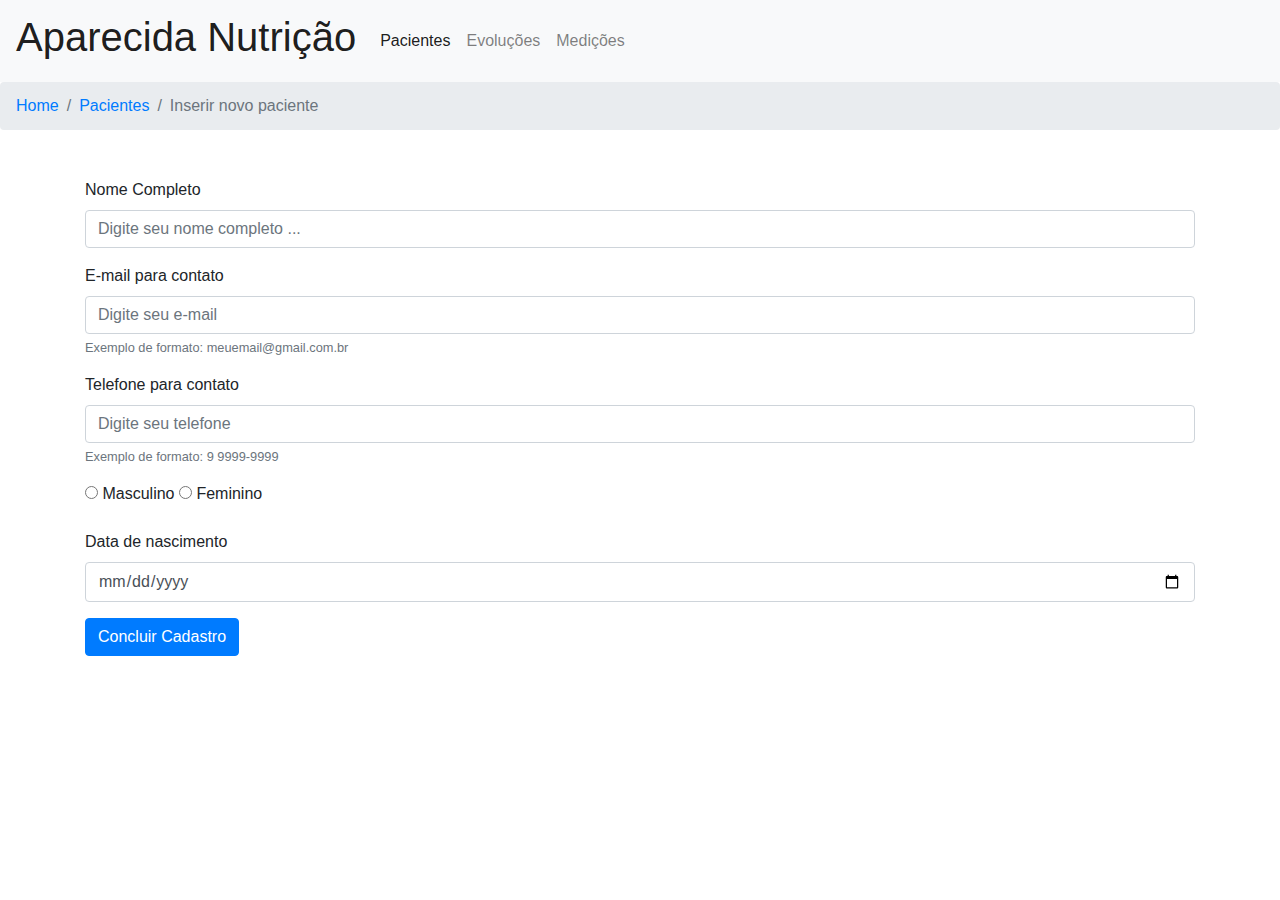
<file: js/app/views/pacientes/form.html>
<!DOCTYPE html>
<html lang="pt-br">
<head>
    <meta charset="UTF-8">
    <meta name="viewport" content="width=device-width, initial-scale=1.0">
    <title>Aparecida Nutri - Pacientes</title>
    <link rel="icon" href="favicon.ico" type="image/x-icon">
	<link rel="stylesheet" href="https://maxcdn.bootstrapcdn.com/bootstrap/4.0.0/css/bootstrap.min.css" integrity="sha384-Gn5384xqQ1aoWXA+058RXPxPg6fy4IWvTNh0E263XmFcJlSAwiGgFAW/dAiS6JXm" crossorigin="anonymous">
</head>
<body>
    <header>
		<nav class="navbar navbar-expand-lg navbar-light bg-light">
			<a class="navbar-brand" href="../../../../public/index.html"><h1>Aparecida Nutrição</h1></a>
			<button class="navbar-toggler" type="button" data-toggle="collapse" data-target="#navbarNav" aria-controls="navbarNav" aria-expanded="false" aria-label="Toggle navigation">
				<span class="navbar-toggler-icon"></span>
			</button>
			<div class="collapse navbar-collapse" id="navbarNav">
				<ul class="navbar-nav">
					<li class="nav-item">
						<a class="nav-link active" href="../js/app/views/pacientes/index.html">Pacientes <span class="sr-only">(current)</span></a>
					</li>
					<li class="nav-item">
						<a class="nav-link" href="../js/app/views/evolucoes/">Evoluções</a>
					</li>
					<li class="nav-item">
						<a class="nav-link" href="../js/app/views/medicoes/">Medições</a>
					</li>
				</ul>
			</div>
        </nav>
        <nav aria-label="breadcrumb">
            <ol class="breadcrumb">
              <li class="breadcrumb-item"><a href="../../../../public/index.html">Home</a></li>
              <li class="breadcrumb-item"><a href="./index.html">Pacientes</a></li>
              <li class="breadcrumb-item active" aria-current="page">Inserir novo paciente</li>
            </ol>
        </nav>          
    </header>
    <main class="mb-5">
        <section class="container mt-5">
            <form>
                <div class="form-group">
                  <label for="nome">Nome Completo</label>
                  <input type="text" name="nome" class="form-control" id="nome" placeholder="Digite seu nome completo ...">
                </div>
                <div class="form-group">
                    <label for="email">E-mail para contato</label>
                    <input type="email" name="email" class="form-control" id="email" aria-describedby="emailAjuda" placeholder="Digite seu e-mail">
                    <small id="emailAjuda" class="form-text text-muted">Exemplo de formato: meuemail@gmail.com.br</small>
                </div>
                <div class="form-group">
                    <label for="telefone">Telefone para contato</label>
                    <input type="tel" name="telefone" pattern="[0-9]{1} [0-9]{4}-[0-9]{4}" class="form-control" id="telefone" aria-describedby="telefoneAjuda" placeholder="Digite seu telefone">
                    <small id="telefoneAjuda" class="form-text text-muted">Exemplo de formato: 9 9999-9999</small>
                </div>
                <div class="form-group">
                    <label class="radio-inline" for="sexo_masculino">
                        <input type="radio" name="sexo" id="sexo_masculino" value="masculino" />
                        Masculino
                    </label>
                    <label class="radio-inline" for="sexo_feminino">
                        <input type="radio" name="sexo" id="sexo_feminino" value="feminino" />
                        Feminino
                    </label>    
                </div>
                <div class="form-group">
                  <label for="data_nascimento">Data de nascimento</label>
                  <input type="date" class="form-control" name="data_nascimento" id="data_nascimento">
                </div>

                <button type="submit" class="btn btn-primary">Concluir Cadastro</button>
            </form>
        </section>

    </main>
</body>
</html>
</file>
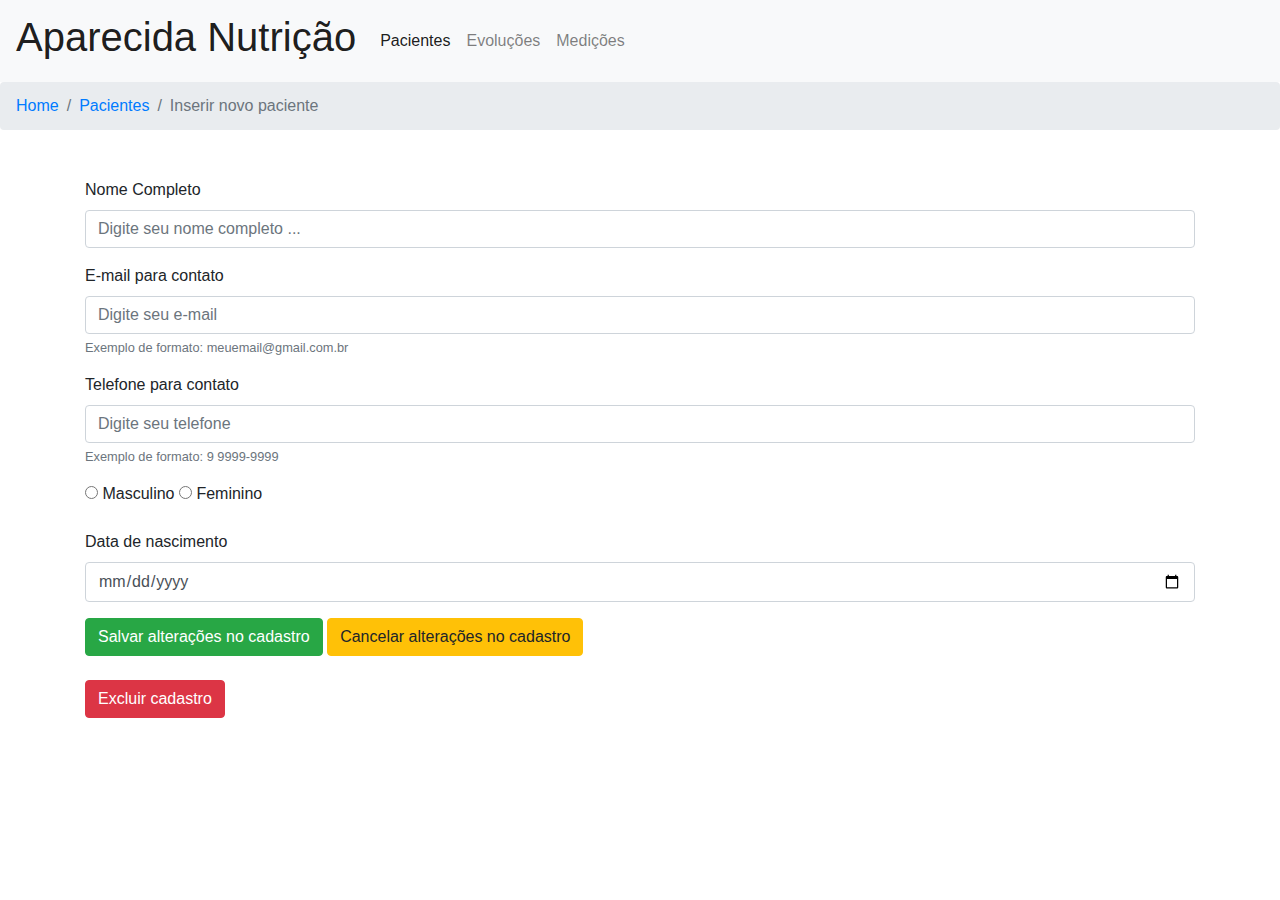
<file: js/app/views/pacientes/paciente.html>
<!DOCTYPE html>
<html lang="pt-br">
<head>
    <meta charset="UTF-8">
    <meta name="viewport" content="width=device-width, initial-scale=1.0">
    <title>Aparecida Nutri - Pacientes</title>
    <link rel="icon" href="favicon.ico" type="image/x-icon">
	<link rel="stylesheet" href="https://maxcdn.bootstrapcdn.com/bootstrap/4.0.0/css/bootstrap.min.css" integrity="sha384-Gn5384xqQ1aoWXA+058RXPxPg6fy4IWvTNh0E263XmFcJlSAwiGgFAW/dAiS6JXm" crossorigin="anonymous">
</head>
<body>
    <header>
		<nav class="navbar navbar-expand-lg navbar-light bg-light">
			<a class="navbar-brand" href="../../../../public/index.html"><h1>Aparecida Nutrição</h1></a>
			<button class="navbar-toggler" type="button" data-toggle="collapse" data-target="#navbarNav" aria-controls="navbarNav" aria-expanded="false" aria-label="Toggle navigation">
				<span class="navbar-toggler-icon"></span>
			</button>
			<div class="collapse navbar-collapse" id="navbarNav">
				<ul class="navbar-nav">
					<li class="nav-item">
						<a class="nav-link active" href="../js/app/views/pacientes/index.html">Pacientes <span class="sr-only">(current)</span></a>
					</li>
					<li class="nav-item">
						<a class="nav-link" href="../js/app/views/evolucoes/">Evoluções</a>
					</li>
					<li class="nav-item">
						<a class="nav-link" href="../js/app/views/medicoes/">Medições</a>
					</li>
				</ul>
			</div>
        </nav>
        <nav aria-label="breadcrumb">
            <ol class="breadcrumb">
              <li class="breadcrumb-item"><a href="../../../../public/index.html">Home</a></li>
              <li class="breadcrumb-item"><a href="./index.html">Pacientes</a></li>
              <li class="breadcrumb-item active" aria-current="page">Inserir novo paciente</li>
            </ol>
        </nav>          
    </header>
    <main class="mb-5">
        <section class="container mt-5">
            <form>
                <div class="form-group">
                  <label for="nome">Nome Completo</label>
                  <input type="text" name="nome" class="form-control" id="nome" placeholder="Digite seu nome completo ...">
                </div>
                <div class="form-group">
                    <label for="email">E-mail para contato</label>
                    <input type="email" name="email" class="form-control" id="email" aria-describedby="emailAjuda" placeholder="Digite seu e-mail">
                    <small id="emailAjuda" class="form-text text-muted">Exemplo de formato: meuemail@gmail.com.br</small>
                </div>
                <div class="form-group">
                    <label for="telefone">Telefone para contato</label>
                    <input type="tel" name="telefone" pattern="[0-9]{1} [0-9]{4}-[0-9]{4}" class="form-control" id="telefone" aria-describedby="telefoneAjuda" placeholder="Digite seu telefone">
                    <small id="telefoneAjuda" class="form-text text-muted">Exemplo de formato: 9 9999-9999</small>
                </div>
                <div class="form-group">
                    <label class="radio-inline" for="sexo_masculino">
                        <input type="radio" name="sexo" id="sexo_masculino" value="masculino" />
                        Masculino
                    </label>
                    <label class="radio-inline" for="sexo_feminino">
                        <input type="radio" name="sexo" id="sexo_feminino" value="feminino" />
                        Feminino
                    </label>    
                </div>
                <div class="form-group">
                  <label for="data_nascimento">Data de nascimento</label>
                  <input type="date" class="form-control" name="data_nascimento" id="data_nascimento">
                </div>

                <button type="submit" class="btn btn-primary btn-success">Salvar alterações no cadastro</button>
                <button type="submit" class="btn btn-primary btn-warning">Cancelar alterações no cadastro</button>
                <br>
                <button type="submit" class="btn btn-primary btn-danger mt-4 mb-3">Excluir cadastro</button>
            </form>
        </section>
    </main>
</body>
</html>
</file>
